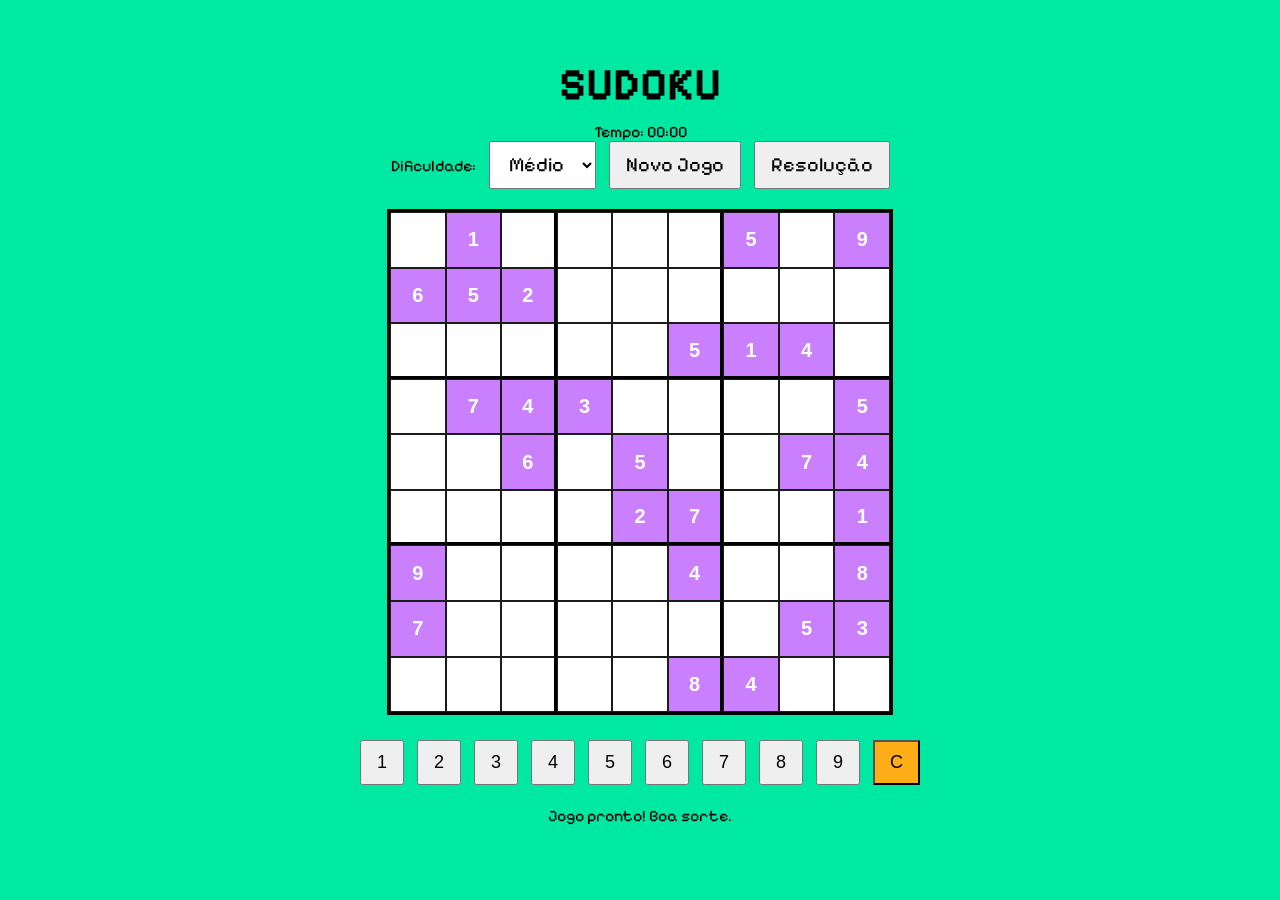
<file: SudokuBoard.html>
<!DOCTYPE html>
<html lang="pt-BR">
<head>
    <meta charset="UTF-8">
    <meta name="viewport" content="width=device-width, initial-scale=1.0">
    <title>Sudoku Board Game</title>

    <link rel="preconnect" href="https://fonts.googleapis.com">
    <link rel="preconnect" href="https://fonts.gstatic.com" crossorigin>
    <link href="https://fonts.googleapis.com/css2?family=Pixelify+Sans&display=swap" rel="stylesheet">

    <link rel="stylesheet" href="SudokuBoard.css"> 
</head>
<body>

    <h1>SUDOKU </h1>

    <div id="game-screen">
        
        <div id="info-bar">
            <div id="timer">Tempo: 00:00</div>
        </div>

        <div id="controls">
            <label for="difficulty">Dificuldade:</label>
            <select id="difficulty">
                <option value="easy">Fácil</option>
                <option value="medium" selected>Médio</option>
                <option value="hard">Difícil</option>
            </select>
            <button id="new-game-btn">Novo Jogo</button>
            <button id="solve-btn">Resolução</button> 
        </div>

        <div id="game-board">
        </div>

        <div id="number-selection">
            <button class="number-btn">1</button>
            <button class="number-btn">2</button>
            <button class="number-btn">3</button>
            <button class="number-btn">4</button>
            <button class="number-btn">5</button>
            <button class="number-btn">6</button>
            <button class="number-btn">7</button>
            <button class="number-btn">8</button>
            <button class="number-btn">9</button>
            <button id="clear-btn">C</button>
        </div>

        <p id="message"></p> 
    </div>
    
    <script src="SudokuBoard.js"></script>
</body>
</html>
</file>
<file: SudokuBoard.css>
body {
    font-family: Pixelify Sans, Arial, sans-serif;
    text-align: center;
    padding: 20px;
    background-color: #00e9a3;
}

h1 {
    margin-bottom: 10px;
     font-size: 45px;
}

#controls {
    margin-bottom: 20px;
}

#solve-btn, #new-game-btn, #difficulty {
    font-family: Pixelify Sans, Arial, sans-serif;
    padding: 10px 15px;
    font-size: 20px;
    margin-left: 10px;
    cursor: pointer;
}

#game-board {
    display: grid;
    font-family:  Arial, sans-serif;
    grid-template-columns: repeat(9, 1fr);
    grid-template-rows: repeat(9, 1fr);
    width: 90vmin;
    max-width: 500px;
    margin: 20px auto;
    border: 3px solid rgb(0, 0, 0);
    aspect-ratio: 1 / 1;
    background-color: #ffffff;
}

.cell {
    border: 1px solid #1c1c1c;
    display: flex;
    justify-content: center;
    align-items: center;
    font-size: 20px;
    cursor: pointer;
    user-select: none;
    transition: background-color 0.1s;
}


.cell:nth-child(9n+3), .cell:nth-child(9n+6) { 
    border-right: 3px solid black; 
}

.cell:nth-child(n+19):nth-child(-n+27), 
.cell:nth-child(n+46):nth-child(-n+54) { 
    border-bottom: 3px solid black; 
}

.pre-filled {
    background-color: #ca80fc;
    font-weight: bold;
    color: #ffffff;
    cursor: default;
}

.selected {
    background-color: #a8d5e5;
}

.mistake {
    background-color: hwb(0 100% 0%);
    color: red;
    font-weight: bold;
}

.solved {
    background-color: #ccffcc !important; 
    color: green !important;
}

/* Seleção de números */
#number-selection {
    margin-top: 20px;
}

.number-btn {
    padding: 10px 15px;
    font-size: 18px;
    margin: 5px;
    cursor: pointer;
}

#clear-btn {
    padding: 10px 15px;
    font-size: 18px;
    margin: 5px;
    cursor: pointer;
    background-color: #fdad16;
    color: rgb(0, 0, 0);
}
</file>
